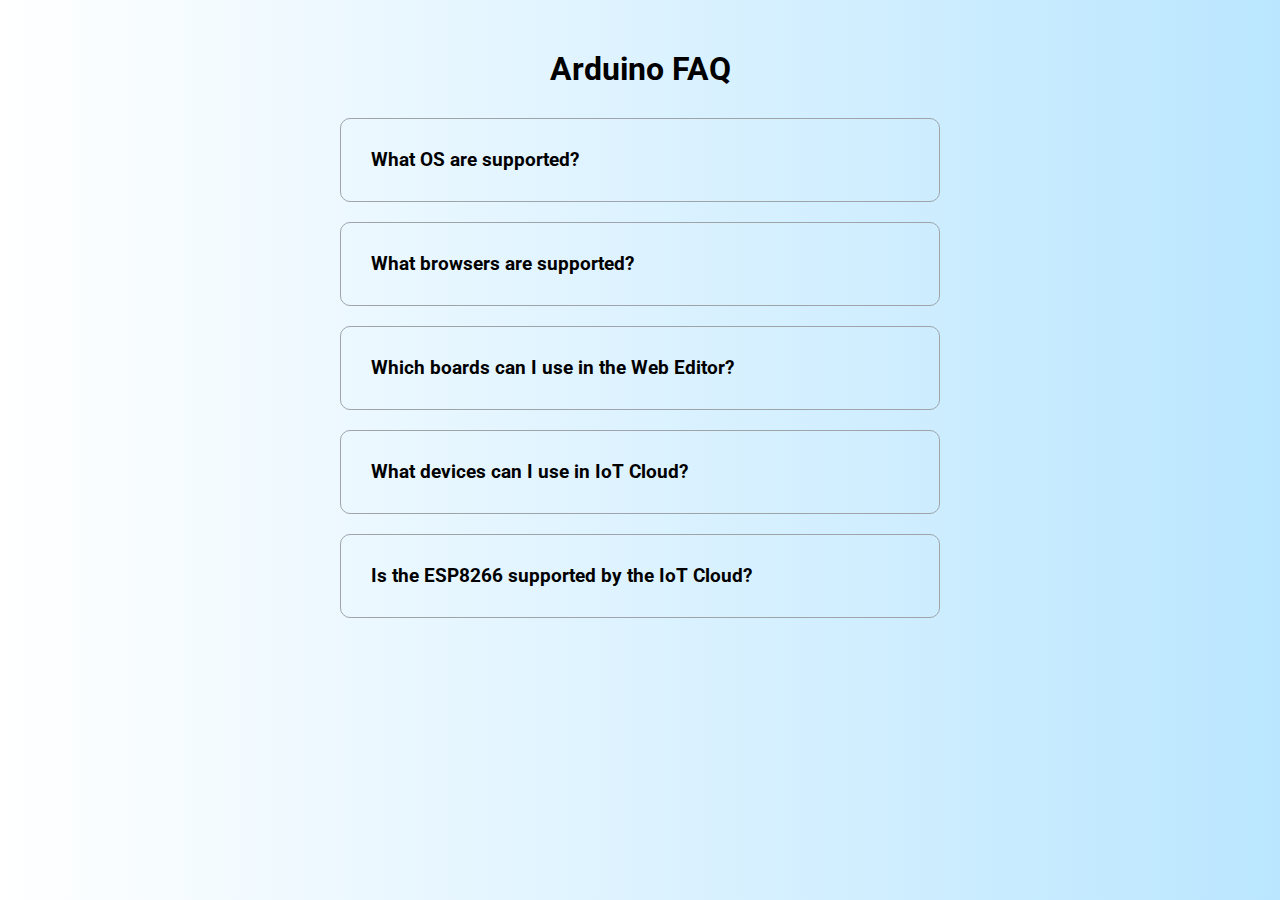
<file: FAQ/index.html>
<!DOCTYPE html>
<html lang="en">

<head>
    <meta charset="UTF-8">
    <meta http-equiv="X-UA-Compatible" content="IE=edge">
    <meta name="viewport" content="width=device-width, initial-scale=1.0">
    <title>FAQ</title>

    <link rel="stylesheet" href="https://use.fontawesome.com/releases/v5.15.2/css/all.css"
        integrity="sha384-vSIIfh2YWi9wW0r9iZe7RJPrKwp6bG+s9QZMoITbCckVJqGCCRhc+ccxNcdpHuYu" crossorigin="anonymous">

    <link rel="stylesheet" href="style.css">
</head>

<body>
    <h1>Arduino FAQ</h1>
    <div class="faq-container">
        <div class="faq">
            <h3 class="faq-title">
                What OS are supported?
            </h3>
            <p class="faq-text">
                The Web Editor is supported on Windows 10,
                MacOS High Sierra,
                Ubuntu last LTS version and Chrome OS.
            </p>
            <button class="faq-toggle">
                <i class="fas fa-chevron-down"></i>
                <i class="fas fa-times"></i>
            </button>
        </div>

        <div class="faq">
            <h3 class="faq-title">
                What browsers are supported?
            </h3>
            <p class="faq-text">
                The Web Editor runs stable on latest versions of Chrome, Firefox, Edge, and Safari.
            </p>
            <button class="faq-toggle">
                <i class="fas fa-chevron-down"></i>
                <i class="fas fa-times"></i>
            </button>
        </div>

        <div class="faq">
            <h3 class="faq-title">
                Which boards can I use in the Web Editor?
            </h3>
            <p class="faq-text">
                You can use all Arduino boards.
            </p>
            <button class="faq-toggle">
                <i class="fas fa-chevron-down"></i>
                <i class="fas fa-times"></i>
            </button>
        </div>

        <div class="faq">
            <h3 class="faq-title">
                What devices can I use in IoT Cloud?
            </h3>
            <p class="faq-text">
                Currently, the MKR1000, MKR WiFi 1010, MKR WAN 1300, MKR WAN 1310, MKR GSM 1400, MKR NB 1500, Nano 33
                IoT, Portenta H7 (M7 core), and ESP8266 boards are supported.
            </p>
            <button class="faq-toggle">
                <i class="fas fa-chevron-down"></i>
                <i class="fas fa-times"></i>
            </button>
        </div>

        <div class="faq">
            <h3 class="faq-title">
                Is the ESP8266 supported by the IoT Cloud?
            </h3>
            <p class="faq-text">
                Yes, it is.
            </p>
            <button class="faq-toggle">
                <i class="fas fa-chevron-down"></i>
                <i class="fas fa-times"></i>
            </button>
        </div>
    </div>

    <script src="script.js"></script>
</body>

</html>
</file>
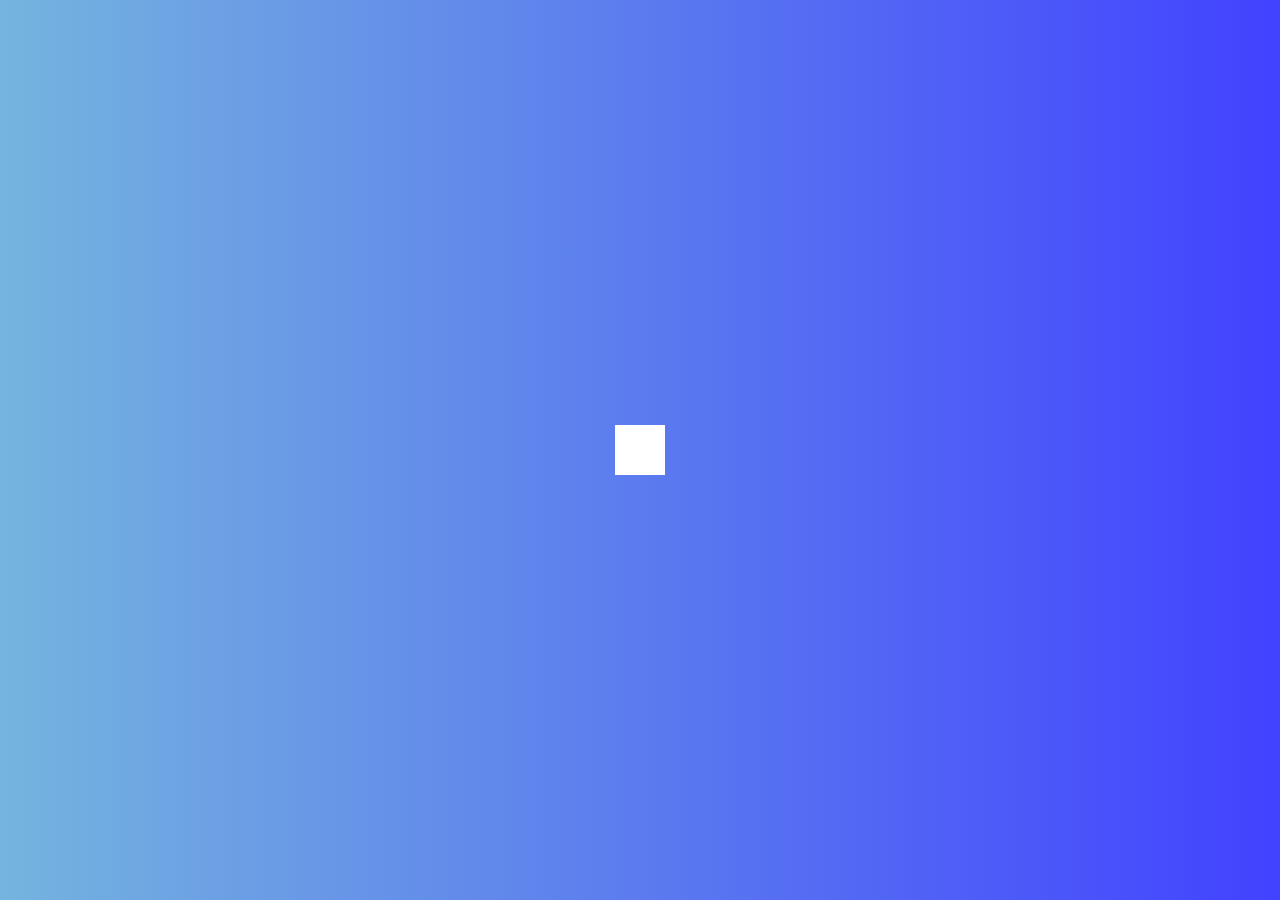
<file: HiddenSearch/index.html>
<!DOCTYPE html>
<html lang="en">

<head>
    <meta charset="UTF-8">
    <meta http-equiv="X-UA-Compatible" content="IE=edge">
    <meta name="viewport" content="width=device-width, initial-scale=1.0">
    <title>Hidden Search</title>

    <link rel="stylesheet" href="https://use.fontawesome.com/releases/v5.15.2/css/all.css"
        integrity="sha384-vSIIfh2YWi9wW0r9iZe7RJPrKwp6bG+s9QZMoITbCckVJqGCCRhc+ccxNcdpHuYu" crossorigin="anonymous">

    <link rel="stylesheet" href="style.css">
</head>

<body>
    <div class="search">
        <input type="text" class="input" placeholder="Search...">
        <button class="btn">
            <i class="fas fa-search"></i>
        </button>
    </div>
    
    <script src="script.js"></script>
</body>

</html>
</file>
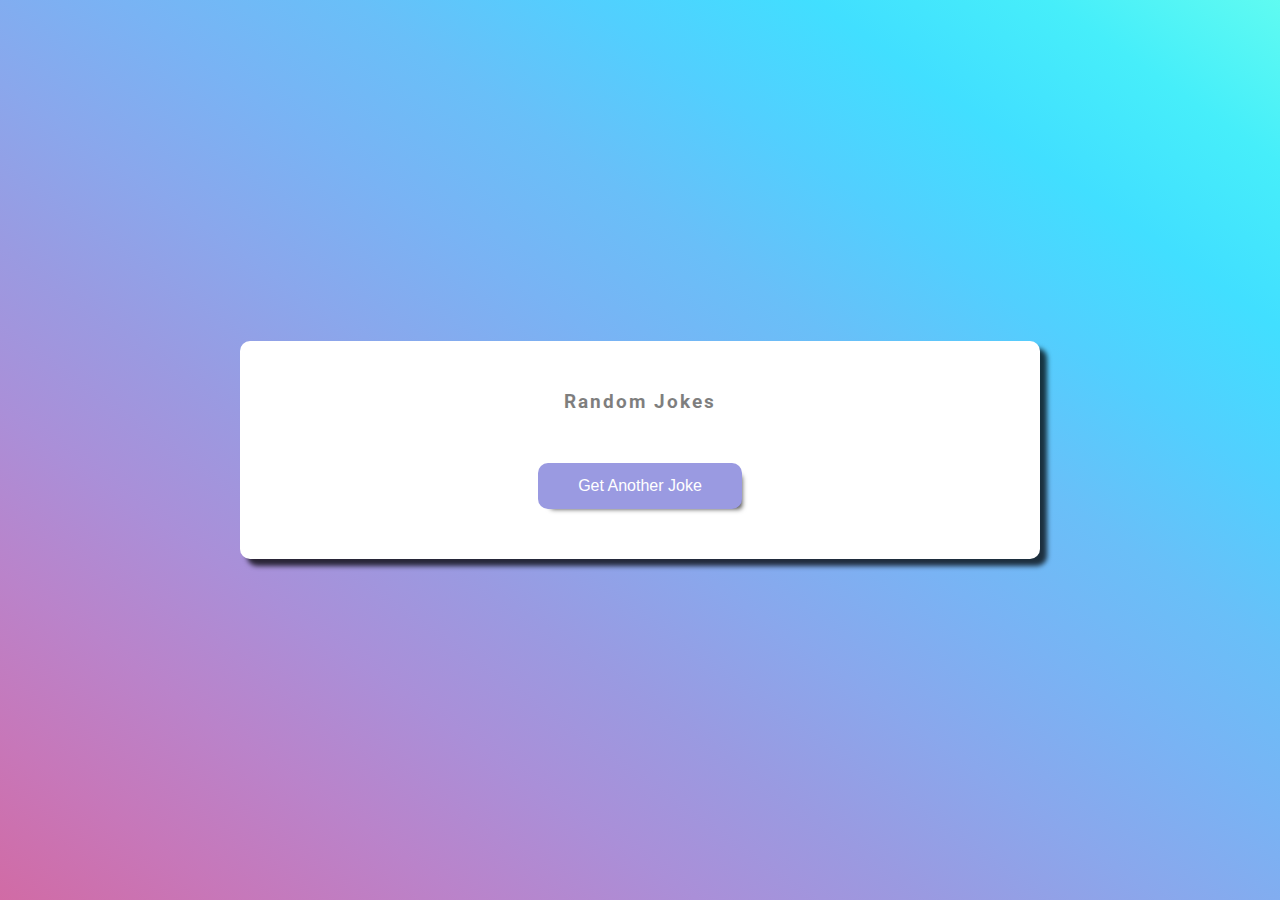
<file: Jokes_Generator/index.html>
<!DOCTYPE html>
<html lang="en">

<head>
    <meta charset="UTF-8">
    <meta http-equiv="X-UA-Compatible" content="IE=edge">
    <meta name="viewport" content="width=device-width, initial-scale=1.0">
    <title>Jokes Generator</title>

    <link rel="stylesheet" href="style.css">
</head>

<body>
    <div class="container">
        <h3>Random Jokes</h3>

        <div id="joke" class="joke">
            
        </div>

        <button id="jokeBtn" class="btn">Get Another Joke</button>
    </div>

    <script src="script.js"></script>
</body>

</html>
</file>
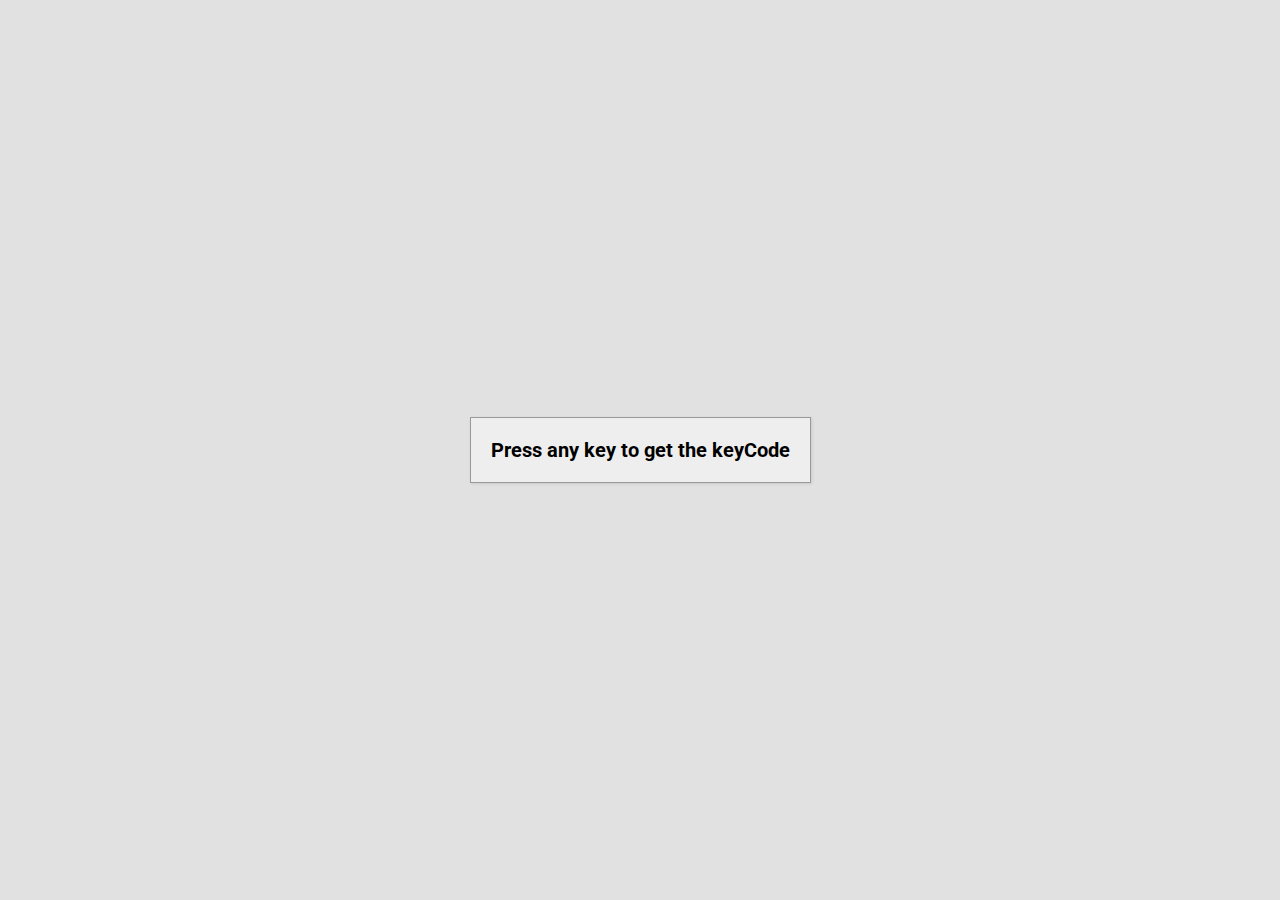
<file: keyCode/index.html>
<!DOCTYPE html>
<html lang="en">

<head>
    <meta charset="UTF-8">
    <meta http-equiv="X-UA-Compatible" content="IE=edge">
    <meta name="viewport" content="width=device-width, initial-scale=1.0">
    <title>Event KeyCodes</title>

    <!-- <link rel="stylesheet" href="https://use.fontawesome.com/releases/v5.15.2/css/all.css"
        integrity="sha384-vSIIfh2YWi9wW0r9iZe7RJPrKwp6bG+s9QZMoITbCckVJqGCCRhc+ccxNcdpHuYu" crossorigin="anonymous"> -->

    <link rel="stylesheet" href="style.css">
</head>

<body>
    <div id="insert">

        <div class="key">
            Press any key to get the keyCode
        </div>
    </div>
    <script src="script.js"></script>
</body>

</html>
</file>
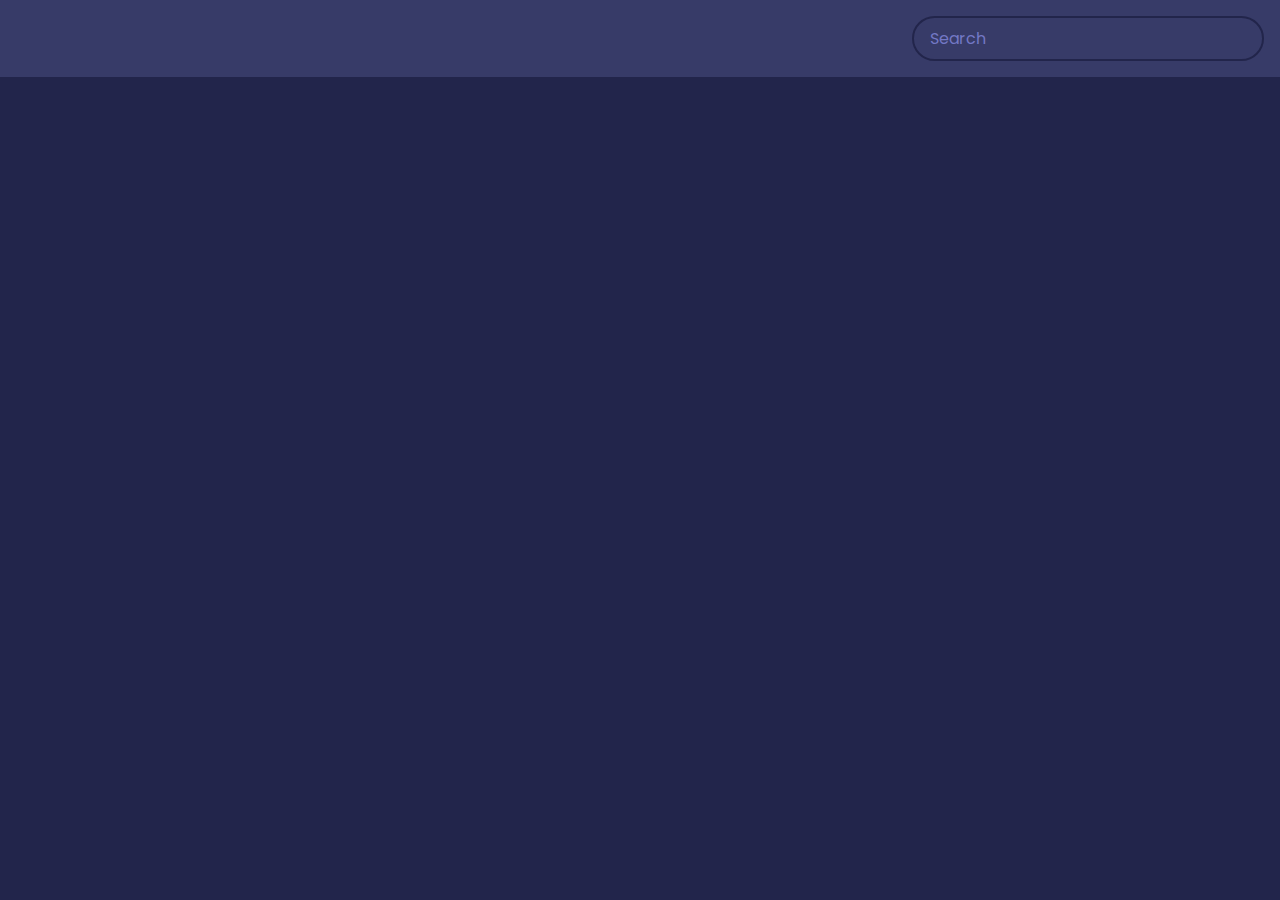
<file: Movie_Finder_API/index.html>
<!DOCTYPE html>
<html lang="en">
    <head>
        <meta charset="UTF-8" />
        <meta http-equiv="X-UA-Compatible" content="IE=edge" />
        <meta name="viewport" content="width=device-width, initial-scale=1.0" />
        <title>Movie Finder</title>

        <link rel="stylesheet" href="style.css" />
    </head>

    <body>
        <header>
            <form id="form">
                <input
                    type="text"
                    id="search"
                    class="search"
                    placeholder="Search"
                />
            </form>
        </header>

        <main id="main"></main>

        <script src="script.js"></script>
    </body>
</html>
</file>
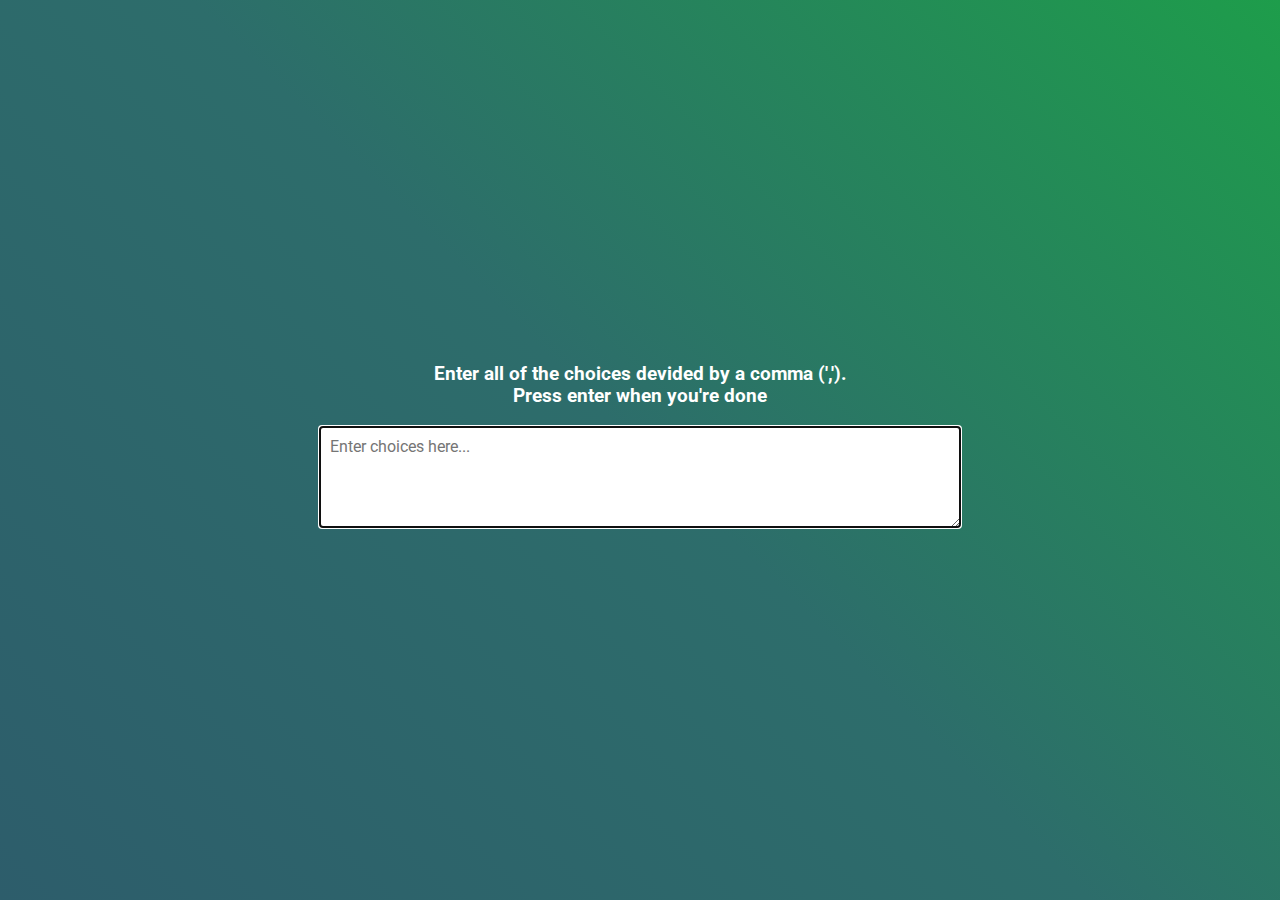
<file: RandomChoice/index.html>
<!DOCTYPE html>
<html lang="en">
    <head>
        <meta charset="UTF-8" />
        <meta http-equiv="X-UA-Compatible" content="IE=edge" />
        <meta name="viewport" content="width=device-width, initial-scale=1.0" />
        <title>Random Choice</title>

        <link rel="stylesheet" href="style.css" />
    </head>

    <body>
        <div class="container">
            <h3>
                Enter all of the choices devided by a comma (',').
                <br />
                Press enter when you're done
            </h3>
            <textarea
                id="textarea"
                placeholder="Enter choices here..."
            ></textarea>
        </div>

        <div id="tags"></div>

        <script src="script.js"></script>
    </body>
</html>
</file>
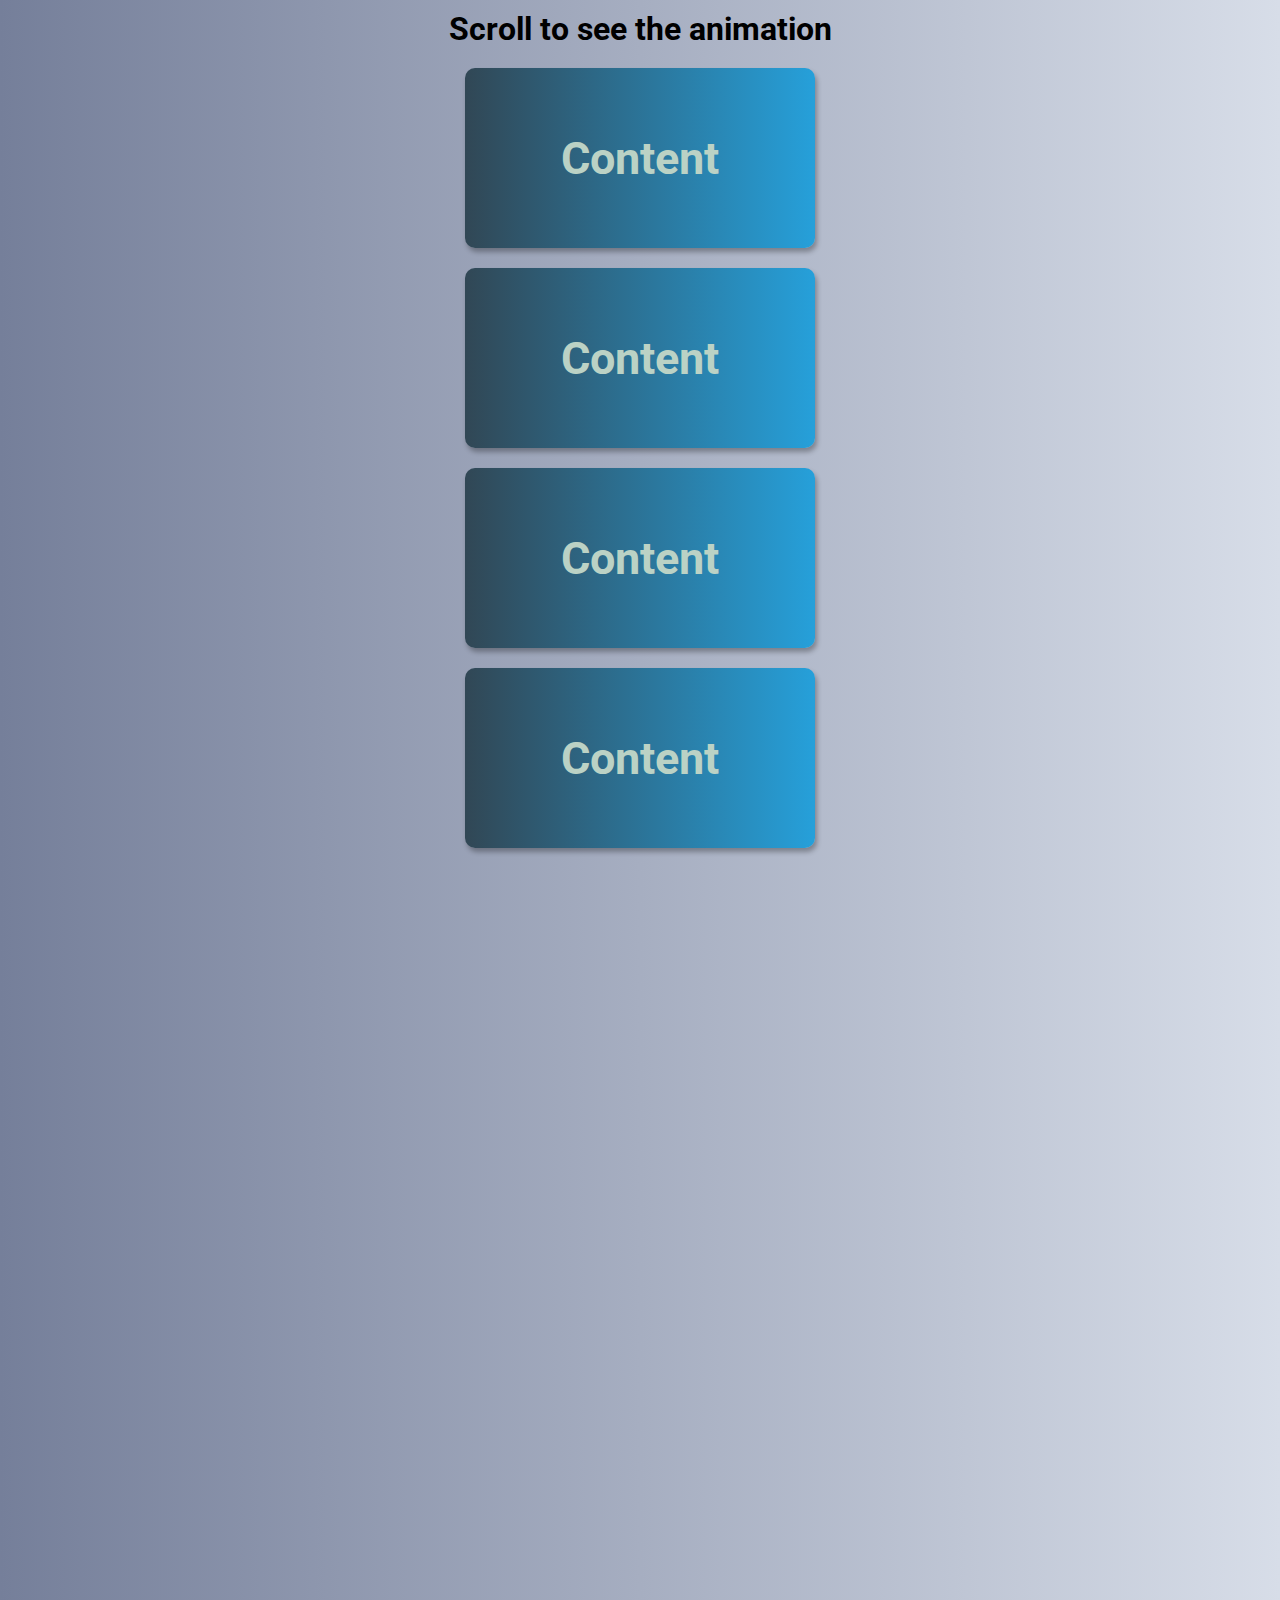
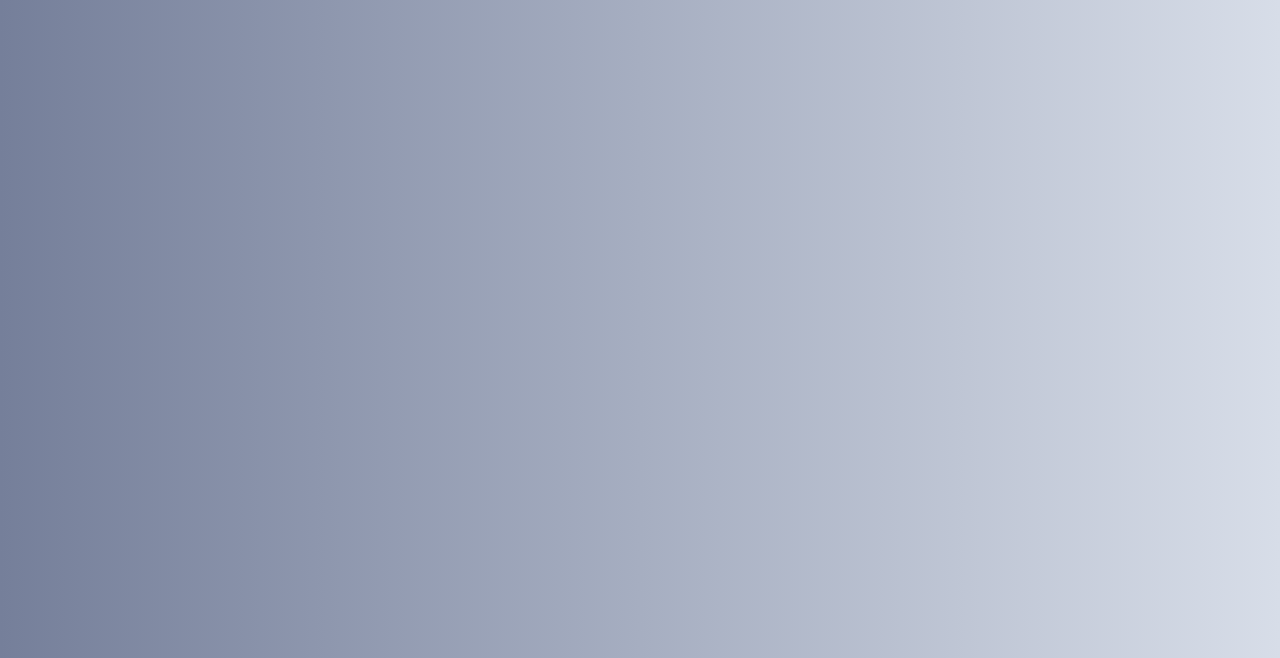
<file: ScrollAnimation/index.html>
<!DOCTYPE html>
<html lang="en">
    <head>
        <meta charset="UTF-8" />
        <meta http-equiv="X-UA-Compatible" content="IE=edge" />
        <meta name="viewport" content="width=device-width, initial-scale=1.0" />
        <title>Scroll Animation</title>

        <link rel="stylesheet" href="style.css" />
    </head>

    <body>
        <h1>Scroll to see the animation</h1>
        <div class="box"><h2>Content</h2></div>
        <div class="box"><h2>Content</h2></div>
        <div class="box"><h2>Content</h2></div>
        <div class="box"><h2>Content</h2></div>
        <div class="box"><h2>Content</h2></div>
        <div class="box"><h2>Content</h2></div>
        <div class="box"><h2>Content</h2></div>
        <div class="box"><h2>Content</h2></div>
        <div class="box"><h2>Content</h2></div>
        <div class="box"><h2>Content</h2></div>
        <div class="box"><h2>Content</h2></div>

        <script src="script.js"></script>
    </body>
</html>
</file>
<file: FAQ/style.css>
@import url('https://fonts.googleapis.com/css2?family=Roboto:wght@400;700&display=swap');

* {
  box-sizing: border-box;
}

body {
  font-family: 'Roboto', sans-serif;
  background: #bae6ff; /* fallback for old browsers */
  background: -webkit-linear-gradient(
    to right,
    #ffffff,
    #bae6ff
  ); /* Chrome 10-25, Safari 5.1-6 */
  background: linear-gradient(
    to right,
    #ffffff,
    #bae6ff
  ); /* W3C, IE 10+/ Edge, Firefox 16+, Chrome 26+, Opera 12+, Safari 7+ */
}

h1 {
  margin: 50px 0 30px;
  text-align: center;
}

.faq-container {
  max-width: 600px;
  margin: 0 auto;
}

.faq {
  background-color: transparent;
  border: 1px solid #9fa4a8;
  border-radius: 10px;
  margin: 20px 0;
  padding: 30px;
  position: relative;
  overflow: hidden;
  transition: 0.5s ease;
}

.faq.active {
  background-color: #fff;
  box-shadow: 0 3px 6px rgba(0, 0, 0, 0.16), 0 3px 6px rgba(0, 0, 0, 0.23);
}

.faq.active::before,
.faq.active::after {
  content: '\f075';
  font-family: 'Font Awesome 5 Free';
  color: #26cf20;
  font-size: 7rem;
  position: absolute;
  opacity: 0.2;
  top: 20px;
  left: 20px;
  z-index: 0;
}

.faq.active::before {
  color: #349edb;
  top: -10px;
  left: -30px;
  transform: rotateY(180deg);
}

.faq-title {
  margin: 0 35px 0 0;
}

.faq-text {
  display: none;
  margin: 30px 0 0;
}

.faq.active .faq-text {
  display: block;
}

.faq-toggle {
  background-color: transparent;
  border: 0;
  border-radius: 70%;
  cursor: pointer;
  display: flex;
  align-items: center;
  justify-content: center;
  font-size: 16px;
  padding: 0;
  position: absolute;
  top: 30px;
  right: 30px;
  height: 30px;
  width: 30px;
}

.faq-toggle:focus {
    outline: 0;
}

.faq-toggle .fa-times {
    display: none;
}

.faq.active .faq-toggle .fa-times {
    display: block;
    color: #fff;
}

.faq.active .faq-toggle .fa-chevron-down {
    display: none;
}

.faq.active .faq-toggle {
    background-color: #349edb;
}
</file>
<file: HiddenSearch/style.css>
@import url('https://fonts.googleapis.com/css2?family=Roboto:wght@400;700&display=swap');

* {
    box-sizing: border-box;
}

body {
    background-image: linear-gradient(90deg, rgba(81, 161, 214, 0.795), rgba(0, 0, 255, 0.74));
    font-family: 'Roboto', sans-serif;
    margin: 0;
    display: flex;
    align-items: center;
    justify-content: center;
    height: 100vh;
    overflow: hidden;
}

.search {
    position: relative;
    height: 50px;
}

.search .input {
    background-color: #fff;
    border: 0;
    font-size: 18px;
    padding: 15px;
    height: 50px;
    width: 50px;
    transition: width 0.3s ease;
}

.btn {
    background-color: #fff;
    border: 0;
    cursor: pointer;
    font-size: 24px;
    position: absolute;
    top: 0;
    left: 0;
    height: 50px;
    width: 50px;
    transition: transform 0.3s ease;
}

.btn:focus, .input:focus {
    outline: none;
}

.search.active .input {
    width: 200px;
}

.search.active .btn {
    transform: translateX(198px);
}
</file>
<file: Jokes_Generator/style.css>
@import url('https://fonts.googleapis.com/css2?family=Roboto:wght@400;700&display=swap');

* {
  box-sizing: border-box;
}

body {
  background-image: linear-gradient(
    to right top,
    #d16ba5,
    #c777b9,
    #ba83ca,
    #aa8fd8,
    #9a9ae1,
    #8aa7ec,
    #79b3f4,
    #69bff8,
    #52cffe,
    #41dfff,
    #46eefa,
    #5ffbf1
  );
  font-family: 'Roboto', sans-serif;
  margin: 0;
  display: flex;
  flex-direction: column;
  align-items: center;
  justify-content: center;
  height: 100vh;
  overflow: hidden;
  padding: 20px;
}

.container {
  background-color: #fff;
  border-radius: 10px;
  box-shadow: 7px 7px 5px 0px rgba(0, 0, 0, 0.75);
  -webkit-box-shadow: 7px 7px 5px 0px rgba(0, 0, 0, 0.75);
  -moz-box-shadow: 7px 7px 5px 0px rgba(0, 0, 0, 0.75);
  padding: 50px 20px;
  text-align: center;
  max-width: 100%;
  width: 800px;
}

h3 {
  margin: 0;
  opacity: 0.5;
  letter-spacing: 2px;
}

.joke {
  font-size: 30px;
  letter-spacing: 1px;
  line-height: 40px;
  margin: 50px auto;
  max-width: 600px;
}

.btn {
  background-color: #9a9ae1;
  border: 0;
  border-radius: 10px;
  color: #fff;
  box-shadow: 6px 6px 5px -6px rgba(0, 0, 0, 0.75);
  -webkit-box-shadow: 6px 6px 5px -6px rgba(0, 0, 0, 0.75);
  -moz-box-shadow: 6px 6px 5px -6px rgba(0, 0, 0, 0.75);
  padding: 14px 40px;
  font-size: 16px;
  cursor: pointer;
}

.btn:active {
  transform: scale(0.98);
}

.btn:focus {
  outline: 0;
}

.btn:hover {
  background-color: #8181e0;
}
</file>
<file: keyCode/style.css>
@import url('https://fonts.googleapis.com/css2?family=Roboto:wght@400;700&display=swap');

* {
    box-sizing: border-box;
}

body {
    background-color: #e1e1e1;
    font-family: 'Roboto', sans-serif;
    margin: 0;
    display: flex;
    align-items: center;
    justify-content: center;
    text-align: center;
    height: 100vh;
    overflow: hidden;
}

.key {
    border: 1px solid #999;
    background-color: #eee;
    box-shadow: 1px 1px 3px rgba(0,0,0,0.1);
    display: inline-flex;
    align-items: center;
    font-size: 20px;
    font-weight: bold;
    padding: 20px;
    flex-direction: column;
    margin: 12px;
    min-width: 130px;
    position: relative;
}

.key small {
    position: absolute;
    top: -24px;
    left: 0;
    text-align: center;
    width: 100%;
    color: #555;
    font-size: 14px;
}
</file>
<file: Movie_Finder_API/style.css>
@import url('https://fonts.googleapis.com/css2?family=Poppins:wght@200;400&display=swap');

:root {
    --primary-color: #22254b;
    --secondary-color: #373b68;
}

* {
    box-sizing: border-box;
}

body {
    background-color: var(--primary-color);
    font-family: 'Poppins', sans-serif;
    margin: 0;
}

header {
    padding: 1rem;
    display: flex;
    justify-content: flex-end;
    background-color: var(--secondary-color);
}

.search {
    background-color: transparent;
    border: 2px solid var(--primary-color);
    border-radius: 50px;
    font-family: inherit;
    font-size: 1rem;
    padding: 0.5rem 1rem;
    color: #fff;
}

.search::placeholder {
    color: #7378c5;
}

.search:focus {
    outline: none;
    background-color: var(--primary-color);
}

main {
    display: flex;
    flex-wrap: wrap;
}

.movie {
    width: 300px;
    margin: 1rem;
    background-color: var(--secondary-color);
    box-shadow: 0 4px 5px rgba(0, 0, 0, 0.2);
    position: relative;
    overflow: hidden;
    border-radius: 3px;
}

.movie img {
    width: 100%;
}

.movie-info {
    color: #eee;
    display: flex;
    align-items: center;
    justify-content: space-between;
    padding: 0.5rem 1rem 1rem;
    letter-spacing: 0.5px;
}

.movie-info h3 {
    margin-top: 0;
}

.movie-info span {
    background-color: var(--primary-color);
    padding: 0.25rem 0.5rem;
    border-radius: 3px;
    font-weight: bold;
}

.movie-info span.green {
    color: lightgreen;
}
.movie-info span.orange {
    color: orange;
}
.movie-info span.red {
    color: red;
}

.overview {
    background-color: #fff;
    padding: 2rem;
    position: absolute;
    left: 0;
    right: 0;
    bottom: 0;
    max-height: 100%;
    transform: translateY(101%);
    transition: transform 0.3s ease-in;
}

.movie:hover .overview {
    transform: translateY(0);
}
</file>
<file: RandomChoice/style.css>
@import url('https://fonts.googleapis.com/css2?family=Roboto:wght@400;700&display=swap');

* {
    box-sizing: border-box;
}

body {
    background: linear-gradient(45deg, #2d5d6b, #2d6d6b, #1e9d4b);
    font-family: 'Roboto', sans-serif;
    margin: 0;
    display: flex;
    flex-direction: column;
    align-items: center;
    justify-content: center;
    height: 100vh;
    overflow: hidden;
}

h3 {
    color: #fff;
    margin: 10px 0 20px;
    text-align: center;
}

.container {
    width: 50%;
}

textarea {
    border: none;
    display: block;
    width: 100%;
    height: 100px;
    font-family: inherit;
    padding: 10px;
    margin: 0 0 20px;
    font-size: 16px;
}

.tag {
    background-color: #f0932b;
    color: #fff;
    border-radius: 50px;
    padding: 10px 20px;
    margin: 0 5px 10px 0;
    font-size: 14px;
    display: inline-block;
}

.tag.highlight {
    background-color: #273c75;
}
</file>
<file: ScrollAnimation/style.css>
@import url('https://fonts.googleapis.com/css2?family=Roboto:wght@400;700&display=swap');

* {
    box-sizing: border-box;
}

body {
    background: linear-gradient(90deg, #757f9a, #d7dde8);
    font-family: 'Roboto', sans-serif;
    margin: 0;
    display: flex;
    flex-direction: column;
    align-items: center;
    justify-content: center;
    overflow-x: hidden;
}

h1 {
    margin: 10px;
}

.box {
    background: linear-gradient(90deg, #314755, #26a0da);
    color: #bbd2c5;
    display: flex;
    align-items: center;
    justify-content: center;
    width: 350px;
    height: 180px;
    margin: 10px;
    border-radius: 10px;
    box-shadow: 2px 4px 5px rgba(0, 0, 0, 0.3);
    transform: translateX(300%);
    transition: transform 0.4s ease;
}

.box:nth-of-type(even) {
    transform: translateX(-300%);
}

.box.show {
    transform: translateX(0);
}

.box h2 {
    font-size: 45px;
}
</file>
